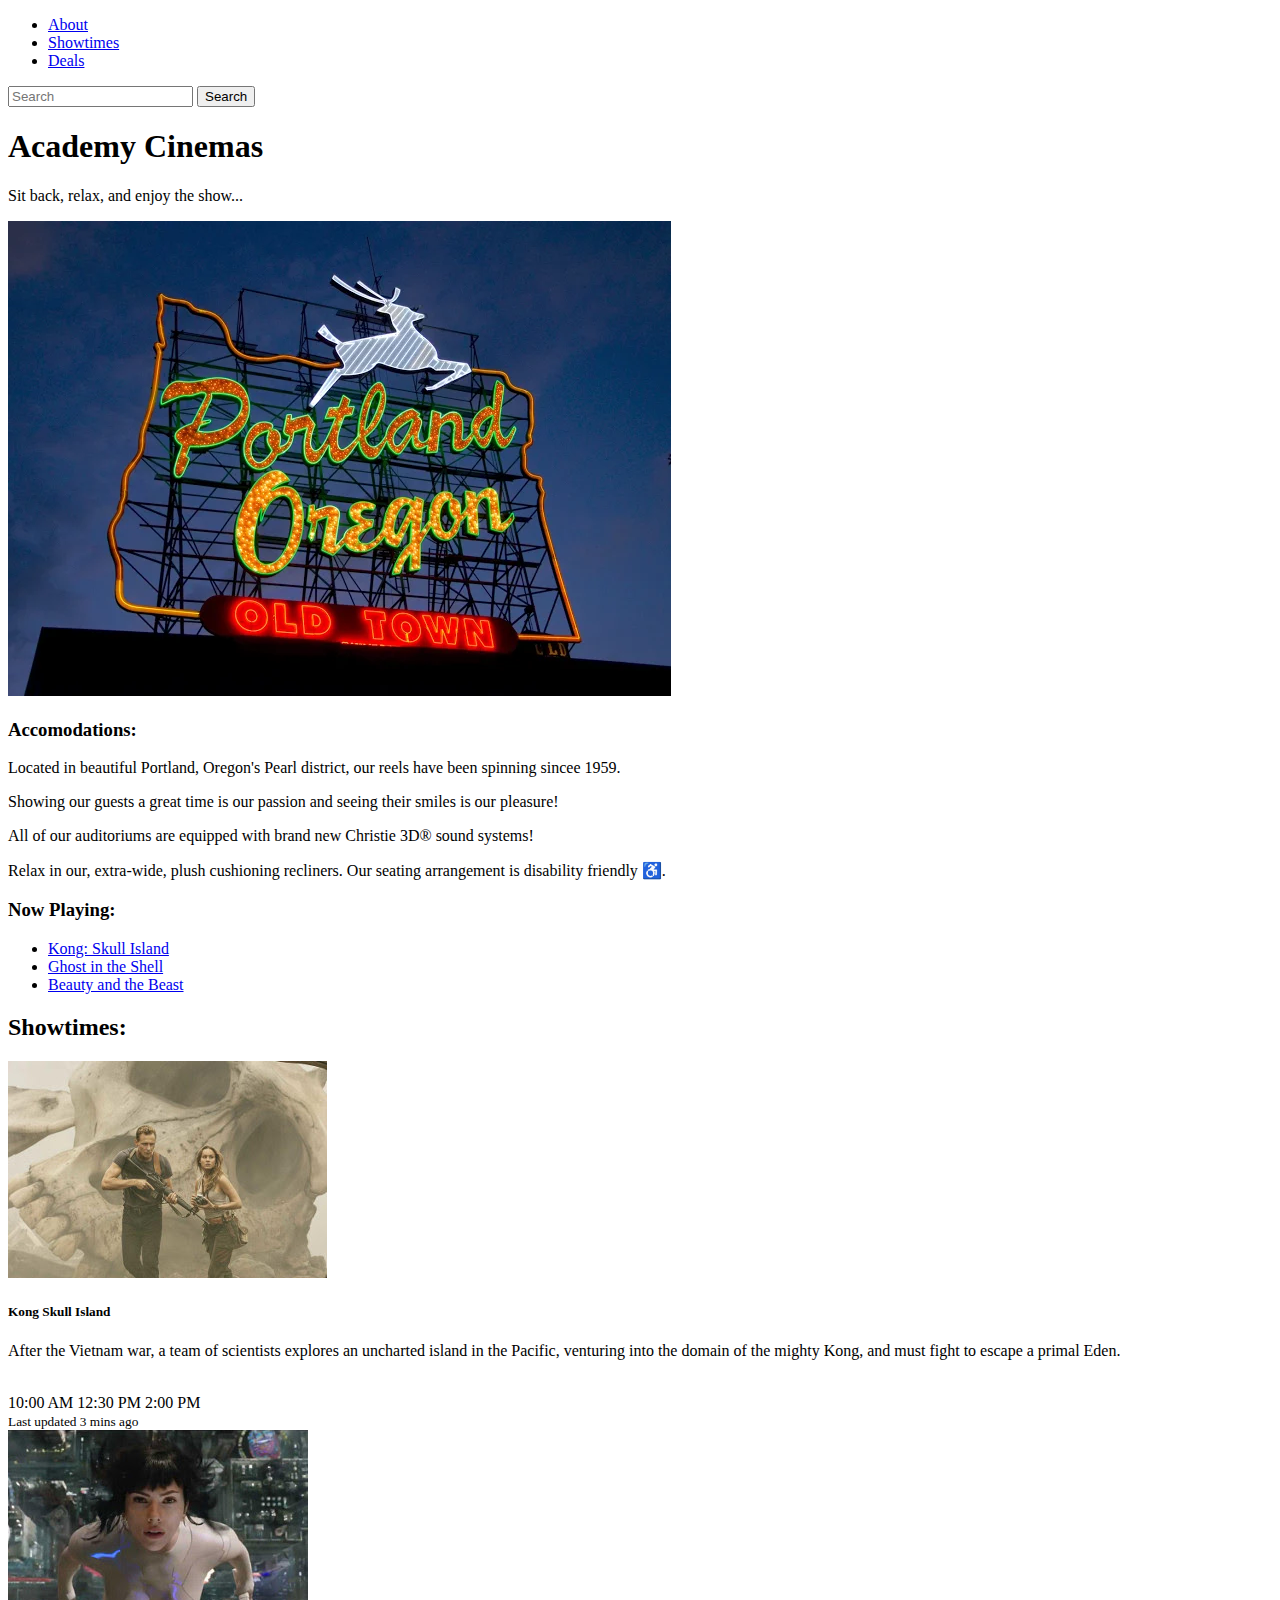
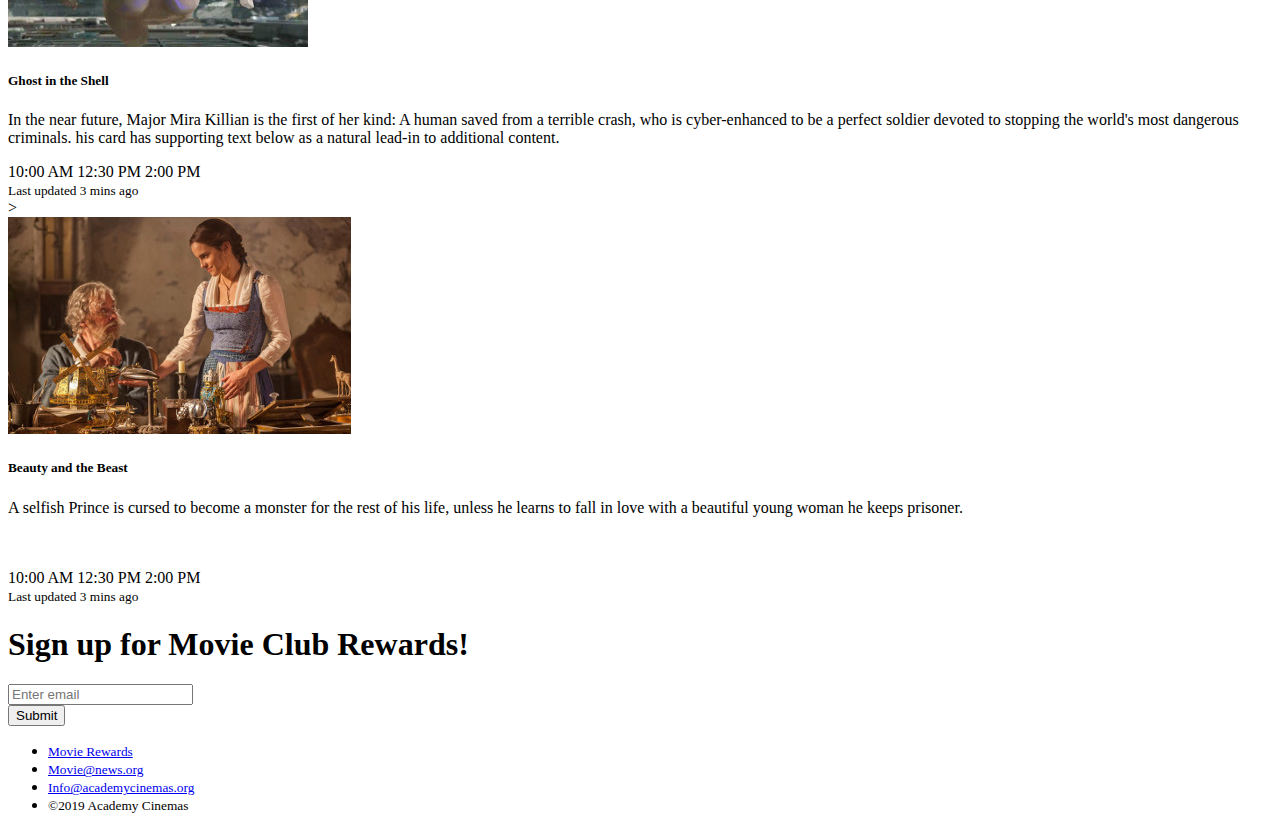
<file: academy_cinemas.html>
<!doctype html>
<html lang="en">
  <head>
    <!-- Required meta tags -->
    <meta charset="utf-8">
    <meta name="viewport" content="width=device-width, initial-scale=1, shrink-to-fit=no">

    <!-- Bootstrap CSS -->
    <link rel="stylesheet" href="https://stackpath.bootstrapcdn.com/bootstrap/4.5.0/css/bootstrap.min.css" integrity="sha384-9aIt2nRpC12Uk9gS9baDl411NQApFmC26EwAOH8WgZl5MYYxFfc+NcPb1dKGj7Sk" crossorigin="anonymous">

    <title>Academy Cinemas</title>
  </head>
  <body>
    
        <div class="container">

            <nav class="navbar navbar-expand-lg navbar-light bg-info">

                                            
                <div class="collapse navbar-collapse" id="navbarSupportedContent">
                  <ul class="navbar-nav mr-auto">
                    <li class="nav-item active">
                      <a class="nav-link text-light" href="#nav1">About</a>
                    </li>
                    <li class="nav-item active">
                      <a class="nav-link text-light" href="#show">Showtimes</a>
                    </li>
                    <li class="nav-item active">
                        <a class="nav-link text-light" href="#nav3">Deals</a>
                    </li>
                  </ul>
                  <form class="form-inline my-2 my-lg-0">
                    <input class="form-control mr-sm-2" type="search" placeholder="Search" aria-label="Search">
                    <button class="btn btn-primary my-2 my-sm-0 text-light" type="submit">Search</button>
                  </form>
                </div>
              </nav>

              <div class="jumbotron jumbotron-fluid bg-info text-center">
                <div class="container">
                  <h1 class="display-4 text-light">Academy Cinemas</h1>
                  <p class="lead text-light">Sit back, relax, and enjoy the show...</p>
                </div>
              </div>

              <div class="container">
                <div class="row">
                  <div class="col-sm">

                    <img class="img-fluid" src="./img/pdx.jpg" alt=""/>
                  </div> 

                    <div class="col-sm">
                    <h3 id="nav1">Accomodations:</h3>
                    <p>Located in beautiful Portland, Oregon's Pearl district, our reels have been spinning sincee 1959.</p>
                    <p>Showing our guests a great time is our passion and seeing their smiles is our pleasure!</p>
                    <p>All of our auditoriums are equipped with brand new Christie 3D&reg; sound systems!</p> 
                    <p>Relax in our, extra-wide, plush cushioning recliners. Our seating arrangement is disability friendly &#9855;.</p>                   
                    </div>
                
                    
                    <div class="col-sm">
                        
                        <h3>Now Playing:</h3>
                        <ul class="list-group">
                            <li class="list-group-item">
                                <a class="nav-link" href="#">Kong: Skull Island</a>
                            </li>
                            <li class="list-group-item">
                                <a class="nav-link" href="#">Ghost in the Shell</a>
                            </li>
                            <li class="list-group-item">
                                <a class="nav-link" href="#">Beauty and the Beast</a>
                            </li>
                        </ul>
                    </div>
                </div>
              </div>

            <!--showtimes-->

            <h2 id="show">Showtimes:</h2>

            <div class="card-deck" id="showtimes">
              <div class="card">
              <img src="./img/kongskullisland.jpg" class="card-img-top" alt="">
                <div class="card-block">
                  <h5 class="card-title">Kong Skull Island</h5>
                  <p class="card-text">After the Vietnam war, a team of scientists explores an uncharted island in the Pacific, venturing into the domain of the mighty Kong, and must fight to escape a primal Eden.</p><br>
                <span class="badge badge-pill badge-info">10:00 AM</span>
                <span class="badge badge-pill badge-info">12:30 PM</span>
                <span class="badge badge-pill badge-info">2:00 PM</span>
               </div>
               <div class="card-footer">
                  <small class="text-muted">Last updated 3 mins ago</small>
              </div>
              </div>
           

              <div class="card">
                <img src="./img/ghostintheshell.jpg" class="card-img-top" alt="">
                <div class="card-block">
                  <h5 class="card-title">Ghost in the Shell</h5>
                  <p class="card-text">In the near future, Major Mira Killian is the first of her kind: A human saved from a terrible crash, who is cyber-enhanced to be a perfect soldier devoted to stopping the world's most dangerous criminals.
                    his card has supporting text below as a natural lead-in to additional content.</p>
                    <span class="badge badge-pill badge-info">10:00 AM</span>
                    <span class="badge badge-pill badge-info">12:30 PM</span>
                    <span class="badge badge-pill badge-info">2:00 PM</span>
                    </div>
                  <div class="card-footer">
                     <small class="text-muted">Last updated 3 mins ago</small>
                 </div>
                 </div>
              
            >

              <div class="card">
                <img src="./img/beautyandthebeast.jpg" class="card-img-top" alt="">
                <div class="card-block">
                  <h5 class="card-title">Beauty and the Beast</h5>
                  <p class="card-text">A selfish Prince is cursed to become a monster for the rest of his life, unless he learns to fall in love with a beautiful young woman he keeps prisoner.
                  </p><br> <br>
                  <span class="badge badge-pill badge-info">10:00 AM</span>
                   <span class="badge badge-pill badge-info">12:30 PM</span>
                   <span class="badge badge-pill badge-info">2:00 PM</span>
                  </div>
                    <div class="card-footer">
                     <small class="text-muted">Last updated 3 mins ago</small>
                 </div>
                 </div>
               </div>
                         
                      
              <div class="text-center">
                <form>
                    <h1 class="text-primary my-5" id="nav3">Sign up for Movie Club Rewards!</h1>
                    <div class="form-group">
                        <input type="email" class="form-control" id="exampleInputEmail1" aria-describedby="emailHelp" placeholder="Enter email">
                    </div>
                    <button type="submit" class="btn btn-primary">Submit</button>
                </form>
              </div>

              <div class="container">
                    <ul class="nav nav-inline">
                        <li class="nav-item">
                            <small><a class="nav-link active" href="#">Movie Rewards</a></small>
                        </li>
                        <li class="nav-item">
                            <small><a class="nav-link" href="#">Movie@news.org</a></small>
                        </li>
                        <li class="nav-item">
                            <small><a class="nav-link" href="#">Info@academycinemas.org</a></small>
                        </li>
                        <li class="nav-item">
                            <small class="nav-link">&copy;2019 Academy Cinemas</small>
                        </li>
                    </ul>
              </div>
         </div>
      </body>
</html>
</file>
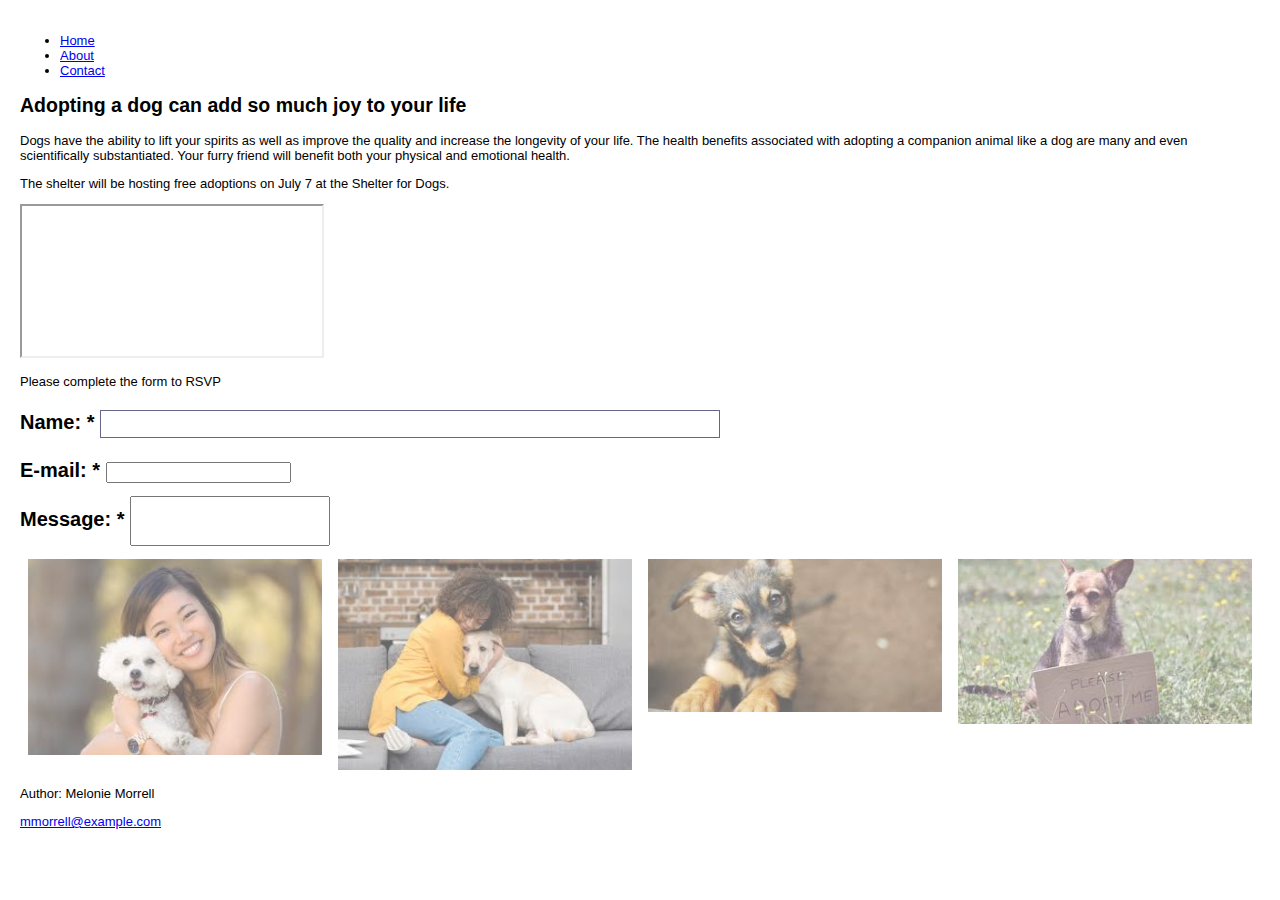
<file: One-Page Website/one_page_website.html>
<!DOCTYPE html>
<html lang="en">
	<head>
	<meta charset="utf-8">
	<link rel="stylesheet" type="text/css" href="./one_page_website.css"></link>
	<script src="./JS/one_page_website.js"></script>
	<title>Dogs make great pets!</title>
	</head>
	<body>
		<header>
			<nav class="menu">
				<ul>
					<li><a href="#">Home</a></li>
					<li><a href="#">About</a></li>
					<li><a href="#">Contact</a></li>
				</ul>
			</nav>
		</header>

		<h2>Adopting a dog can add so much joy to your life</h2>
		<p>Dogs have the ability to lift your spirits as well as improve the quality and increase the longevity of your life. The health benefits associated with adopting a companion animal like a dog are many and even scientifically substantiated. Your furry friend will benefit both your physical and emotional health.
		</p>
		<p>The shelter will be hosting free adoptions on <time datetime="2020-07-20">July 7</time> at the Shelter for Dogs.</p>
			<iframe src="https://www.youtube.com/embed/Ra0s0VvY3AA" title="How to Adopt a Dog"></iframe>
		<p>Please complete the form to RSVP</p>
	<section>
	<label for="name">
			<span>Name: </span>
			<strong><abbr >*</abbr></strong>
		  </label>
		  <input type="text" id="name" name="username">
		</p>
		<p>
		  <label for="mail">
			<span>E-mail: </span>
			<strong><abbr >*</abbr></strong>
		  </label>
		  <input type="email" id="mail" name="usermail">
		</p>
		<p>
		  <label for="mess">
			<span>Message: </span>
			<strong><abbr >*</abbr></strong>
		  </label>
		  <input type="message-box" id="mess" name="message-box" style="width:200px;height:50px">
		  </p>
	</section>

	<div class="row">
		<div class="col">
		   <img src="img1.jpg" onclick="openLightbox();toSlide(0)" class="hover-shadow preview" alt="Toy car on the road." />
		</div>
		<div class="col">
		   <img src="img2.jpg" onclick="openLightbox();toSlide(1)" class="hover-shadow preview" alt="Toy car exploring offroad." />
		</div>
		<div class="col">
		   <img src="img3.jpg" onclick="openLightbox();toSlide(2)" class="hover-shadow preview" alt="Toy car in the city." />
		</div>
		<div class="col">
			<img src="img4.jpg" onclick="openLightbox();toSlide(3)" class="hover-shadow preview" alt="Toy car in the city." />
		 </div>
	  </div>
	  
	  <!-- This is your lightbox, it is contained in a modal. Here you provide all the images,
		   controls, and another set of preview images as the dots. Dots show your user which
		   image is currently active. Note that you use entities (e.g. &times;), more info on
		   them at the bottom. -->
		   
	  <div id="Lightbox" class="modal">
		<span class="close pointer" onclick="closeLightbox()">&times;</span>
		<div class="modal-content">
		  <div class="slide">
			  <img src="img1.jpg" class="image-slide" alt="" />
		  </div>
		  <div class="slide">
			  <img src="img2.jpg" class="image-slide" alt="" />
		  </div>    
		  <div class="slide">
			  <img src="img3.jpg" class="image-slide" alt="" />
		  </div>
		  <div class="slide">
			<img src="img4.jpg" class="image-slide" alt="" />
		</div>
		
		  <a class="previous" onclick="changeSlide(-1)">&#10094;</a>
		  <a class="next" onclick="changeSlide(1)">&#10095;</a>
		
		  <div class="dots">
			<div class="col">
			  <img src="img1.jpg" class="modal-preview hover-shadow" onclick="toSlide(0)" alt="" />
			</div>
			<div class="col">
			  <img src="img2.jpg" class="modal-preview hover-shadow" onclick="toSlide(1)" alt="" />
			</div>
			<div class="col">
			  <img src="img3.jpg" class="modal-preview hover-shadow" onclick="toSlide(2)" alt="" />
			</div>
			<div class="col">
				<img src="img4.jpg" class="modal-preview hover-shadow" onclick="toSlide(3)" alt="" />
			</div>
		</div>
		  </div>
		</div>
	  </div>

</div>
	<footer>
  <p>Author: Melonie Morrell</p>
  <p><a href="mailto:mmorrell@example.com">mmorrell@example.com</a></p>
	</footer>
</body>
</html>
</file>
<file: One-Page Website/one_page_website.css>
body {
    font-family:Arial, Helvetica, sans-serif ; font-size: small;
    padding: 20px;
 
}
input[type=text] {
    width: 50%;
    border: 1px solid #668;
    margin: 8px 0;
    border-radius:px;
    height: 28px;
    padding: 4px 10px;
    color: #1c87c9;
    font-size: 16px;
   }

  label {
    font-size: 20px;
    font-weight: 700;
    color: whitec87c9;
  }

  .row > .column {
    padding: 0 8px;
  }
  
  .row:after {
    content: "";
    display: table;
    clear: both;
  }


/* Here you provide a best practice's "reset", read more about it at the bottom! :) */

html {
  box-sizing: border-box;
}

*, *:before, *:after {
  box-sizing: inherit;
}

body {
  margin: 0;
}

/* You define the style of our previews here, you are using flex to display the images 
   "responsively". */

.preview {
  width: 100%;
}

.row {
  display: flex;
  flex-direction: row;
  justify-content: space-between;
}

.row > .col {
  padding: 0 8px;
}

.col {
  float: left;
  width: 25%;
}

/* Now you want to define what the lightbox will look like. Note that you have the display
   as none. You don't want it to show until the user clicks on one of the previews. 
   You will change this display property with JavaScript below. */
   
.modal {
  display: none;
  position: fixed;
  z-index: 1;
  padding: 10px 62px 0px 62px;
  left: 0;
  top: 0;
  width: 100%;
  height: 100%;
  overflow: auto;
  background-color: black;
}

.modal-content {
  position: relative;
  display: flex;
  flex-direction: column;
  justify-content: center;
  margin: auto;
  padding: 0 0 0 0;
  width: 80%;
  max-width: 1200px;
}

/* Same with your slides, you set the display to none, because you want to choose which 
   one is shown at a time. */

.slide {
  display: none;
}

.image-slide {
  width: 100%;
}

.modal-preview {
  width: 100%;
}

.dots {
  display: flex;
  flex-direction: row;
  justify-content: space-between;
}

/* You want the previews a little transparent to show that they are "inactive". 
   You then add an .active or :hover class to animate the selections for your user when
   they interact with your controls and clickable content.
 */

img.preview, img.modal-preview {
  opacity: 0.6;
}

img.active,
.preview:hover,
.modal-preview:hover {
  opacity: 1;
}

img.hover-shadow {
  transition: 0.3s;
}

.hover-shadow:hover {
  box-shadow: 0 4px 8px 0 rgba(0, 0, 0, 0.2), 0 6px 20px 0 rgba(0, 0, 0, 0.19);
} 

.close {
  color: white;
  position: absolute;
  top: 10px;
  right: 25px;
  font-size: 35px;
  font-weight: bold;
}

.close:hover,
.close:focus {
  color: #999;
  text-decoration: none;
  cursor: pointer;
}

.previous,
.next {
  cursor: pointer;
  position: absolute;
  top: 50%;
  width: auto;
  padding: 16px;
  margin-top: -50px;
  color: white;
  font-weight: bold;
  font-size: 20px;
  transition: 0.6s ease;
  border-radius: 0 3px 3px 0;
  user-select: none;
  -webkit-user-select: none;
}

.next {
  right: 0;
  border-radius: 3px 0 0 3px;
}

.previous:hover,
.next:hover {
  background-color: rgba(0, 0, 0, 0.8);
}
</file>
